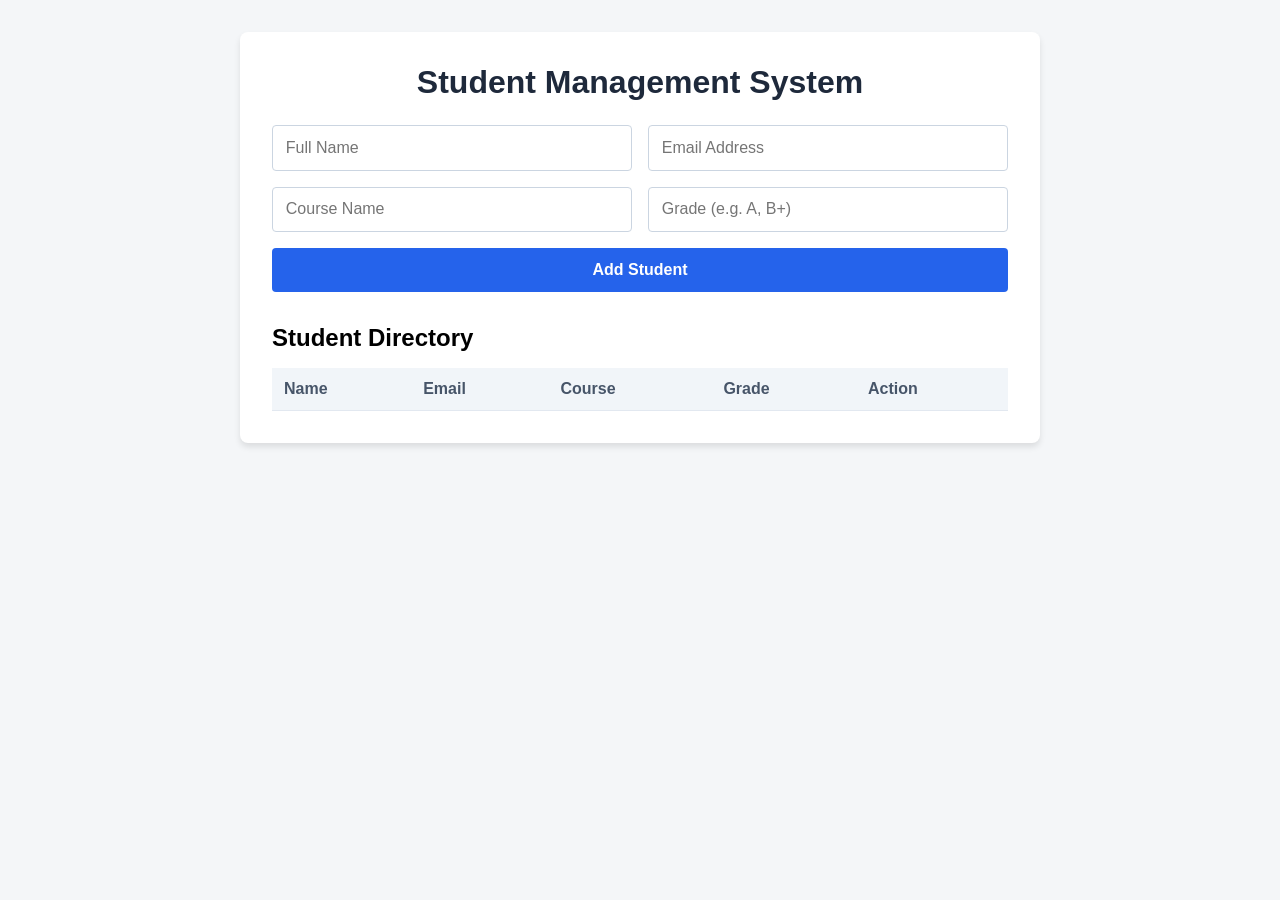
<file: Task-2-Student-Management/frontend/index.html>
<!DOCTYPE html>
<html lang="en">
<head>
  <meta charset="UTF-8">
  <meta name="viewport" content="width=device-width, initial-scale=1.0">
  <title>Student Management System</title>
  <style>
    * { box-sizing: border-box; margin: 0; padding: 0; font-family: Arial, sans-serif; }
    body { padding: 2rem; background: #f4f6f8; }
    .container { max-width: 800px; margin: 0 auto; background: white; padding: 2rem; border-radius: 8px; box-shadow: 0 4px 6px rgba(0,0,0,0.1); }
    h1 { color: #1e293b; margin-bottom: 1.5rem; text-align: center; }
    form { display: grid; grid-template-columns: 1fr 1fr; gap: 1rem; margin-bottom: 2rem; }
    input { padding: 0.8rem; border: 1px solid #cbd5e1; border-radius: 4px; font-size: 1rem; }
    button.btn-add { grid-column: span 2; padding: 0.8rem; background: #2563eb; color: white; border: none; border-radius: 4px; cursor: pointer; font-weight: bold; font-size: 1rem; }
    button.btn-add:hover { background: #1d4ed8; }
    table { width: 100%; border-collapse: collapse; margin-top: 1rem; }
    th, td { padding: 0.75rem; border-bottom: 1px solid #e2e8f0; text-align: left; }
    th { background: #f1f5f9; color: #475569; }
    .btn-delete { background: #ef4444; padding: 0.4rem 0.8rem; border-radius: 4px; color: white; border: none; cursor: pointer; font-weight: bold; }
    .btn-delete:hover { background: #dc2626; }
  </style>
</head>
<body>
  <div class="container">
    <h1>Student Management System</h1>
    <form id="student-form">
      <input type="text" id="name" placeholder="Full Name" required />
      <input type="email" id="email" placeholder="Email Address" required />
      <input type="text" id="course" placeholder="Course Name" required />
      <input type="text" id="grade" placeholder="Grade (e.g. A, B+)" required />
      <button type="submit" class="btn-add">Add Student</button>
    </form>

    <h2>Student Directory</h2>
    <table>
      <thead>
        <tr>
          <th>Name</th>
          <th>Email</th>
          <th>Course</th>
          <th>Grade</th>
          <th>Action</th>
        </tr>
      </thead>
      <tbody id="student-table-body"></tbody>
    </table>
  </div>

  <script>
    const API_URL = "http://localhost:5000/api/students";

    async function fetchStudents() {
      try {
        const res = await fetch(API_URL);
        const students = await res.json();
        const tbody = document.getElementById("student-table-body");
        tbody.innerHTML = "";
        students.forEach((s) => {
          tbody.innerHTML += `
            <tr>
              <td>${s.name}</td>
              <td>${s.email}</td>
              <td>${s.course}</td>
              <td>${s.grade}</td>
              <td><button class="btn-delete" onclick="deleteStudent('${s.id}')">Delete</button></td>
            </tr>
          `;
        });
      } catch (err) {
        console.error("Error connecting to backend server:", err);
      }
    }

    document.getElementById("student-form").addEventListener("submit", async (e) => {
      e.preventDefault();
      const name = document.getElementById("name").value;
      const email = document.getElementById("email").value;
      const course = document.getElementById("course").value;
      const grade = document.getElementById("grade").value;

      await fetch(API_URL, {
        method: "POST",
        headers: { "Content-Type": "application/json" },
        body: JSON.stringify({ name, email, course, grade })
      });

      document.getElementById("student-form").reset();
      fetchStudents();
    });

    async function deleteStudent(id) {
      await fetch(`${API_URL}/${id}`, { method: "DELETE" });
      fetchStudents();
    }

    fetchStudents();
  </script>
</body>
</html>
</file>
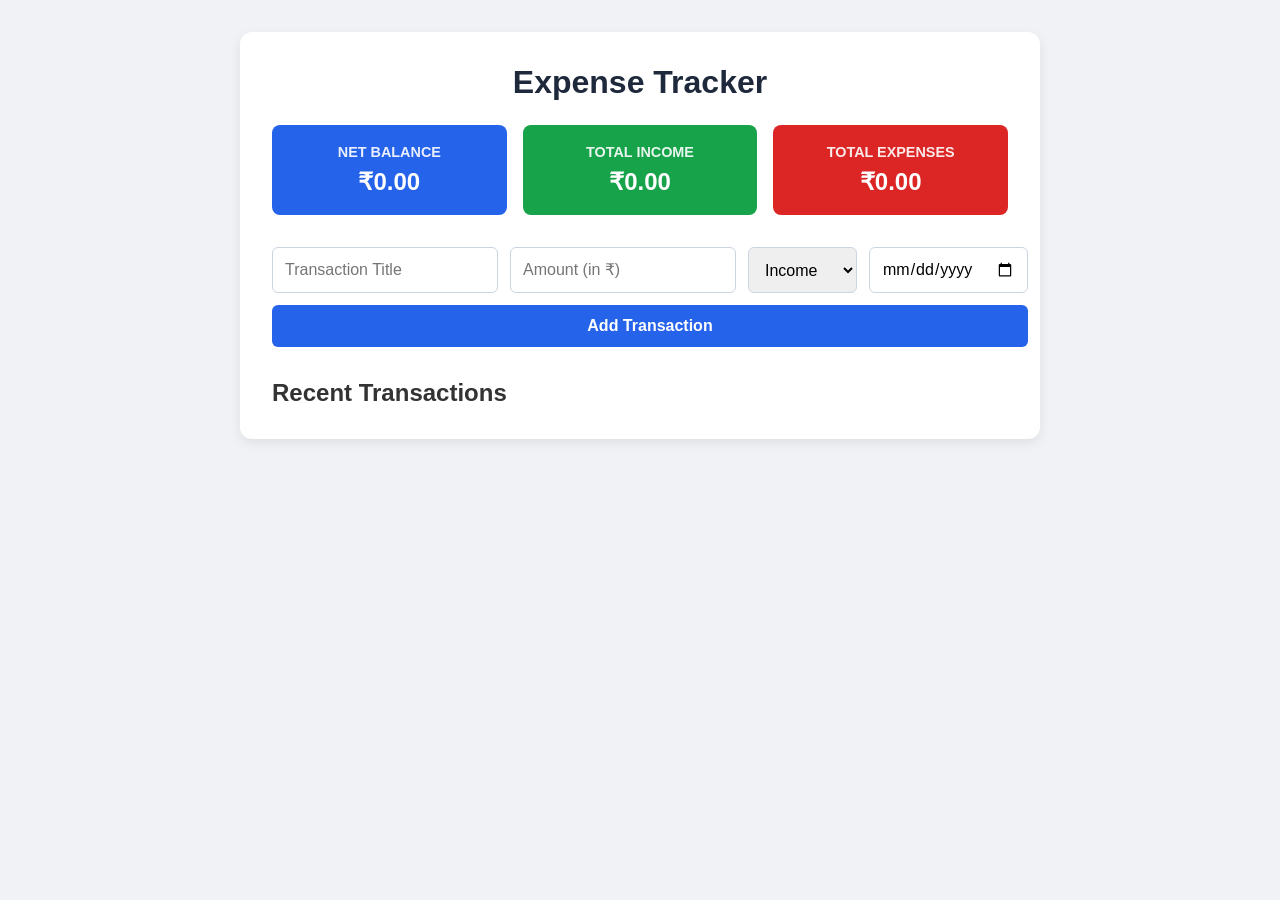
<file: Task-3-Expense-Tracker/frontend/index.html>
<!DOCTYPE html>
<html lang="en">
<head>
  <meta charset="UTF-8">
  <meta name="viewport" content="width=device-width, initial-scale=1.0">
  <title>Expense Tracker Dashboard</title>
  <style>
    * { box-sizing: border-box; margin: 0; padding: 0; font-family: 'Segoe UI', Tahoma, Geneva, Verdana, sans-serif; }
    body { padding: 2rem; background: #f0f2f5; color: #333; }
    .container { max-width: 800px; margin: 0 auto; background: white; padding: 2rem; border-radius: 12px; box-shadow: 0 4px 12px rgba(0,0,0,0.08); }
    h1 { text-align: center; margin-bottom: 1.5rem; color: #1e293b; }
    .summary-cards { display: grid; grid-template-columns: repeat(3, 1fr); gap: 1rem; margin-bottom: 2rem; }
    .card { padding: 1.2rem; border-radius: 8px; text-align: center; color: white; }
    .card.balance { background: #2563eb; }
    .card.income { background: #16a34a; }
    .card.expense { background: #dc2626; }
    .card h3 { font-size: 0.9rem; margin-bottom: 0.5rem; text-transform: uppercase; opacity: 0.9; }
    .card p { font-size: 1.5rem; font-weight: bold; }
    form { display: grid; grid-template-columns: 2fr 1fr 1fr 1fr; gap: 0.75rem; margin-bottom: 2rem; }
    input, select, button { padding: 0.75rem; border: 1px solid #cbd5e1; border-radius: 6px; font-size: 1rem; }
    button { background: #2563eb; color: white; font-weight: bold; border: none; cursor: pointer; }
    button:hover { background: #1d4ed8; }
    .transaction-list { list-style: none; }
    .transaction-item { display: flex; justify-content: space-between; align-items: center; padding: 0.8rem 1rem; border-left: 5px solid #ccc; margin-bottom: 0.5rem; background: #f8fafc; border-radius: 4px; }
    .transaction-item.income { border-left-color: #16a34a; }
    .transaction-item.expense { border-left-color: #dc2626; }
    .btn-delete { background: #ef4444; border: none; color: white; padding: 0.3rem 0.6rem; border-radius: 4px; cursor: pointer; font-size: 0.8rem; }
  </style>
</head>
<body>
  <div class="container">
    <h1>Expense Tracker</h1>
    
    <div class="summary-cards">
      <div class="card balance">
        <h3>Net Balance</h3>
        <p id="net-balance">₹0.00</p>
      </div>
      <div class="card income">
        <h3>Total Income</h3>
        <p id="total-income">₹0.00</p>
      </div>
      <div class="card expense">
        <h3>Total Expenses</h3>
        <p id="total-expense">₹0.00</p>
      </div>
    </div>

    <form id="tracker-form">
      <input type="text" id="title" placeholder="Transaction Title" required />
      <input type="number" id="amount" placeholder="Amount (in ₹)" step="0.01" required />
      <select id="type">
        <option value="income">Income</option>
        <option value="expense">Expense</option>
      </select>
      <input type="date" id="date" required />
      <button type="submit" style="grid-column: span 4;">Add Transaction</button>
    </form>

    <h2>Recent Transactions</h2>
    <ul id="transaction-list" class="transaction-list"></ul>
  </div>

  <script>
    const API_URL = "http://localhost:5001/api/transactions";

    async function fetchTransactions() {
      try {
        const res = await fetch(API_URL);
        const data = await res.json();
        
        document.getElementById("net-balance").textContent = `₹${data.summary.balance.toFixed(2)}`;
        document.getElementById("total-income").textContent = `₹${data.summary.totalIncome.toFixed(2)}`;
        document.getElementById("total-expense").textContent = `₹${data.summary.totalExpense.toFixed(2)}`;

        const list = document.getElementById("transaction-list");
        list.innerHTML = "";
        data.transactions.forEach(t => {
          const item = document.createElement("li");
          item.className = `transaction-item ${t.type}`;
          item.innerHTML = `
            <div>
              <strong>${t.title}</strong>
              <div style="font-size:0.8rem; color:#64748b;">${t.date}</div>
            </div>
            <div>
              <span style="font-weight:bold; margin-right:1rem; color:${t.type==='income'?'#16a34a':'#dc2626'}">
                ${t.type==='income'?'+':'-'}₹${t.amount.toFixed(2)}
              </span>
              <button class="btn-delete" onclick="deleteTransaction('${t.id}')">Delete</button>
            </div>
          `;
          list.appendChild(item);
        });
      } catch (err) {
        console.error("Server connection failed", err);
      }
    }

    document.getElementById("tracker-form").addEventListener("submit", async (e) => {
      e.preventDefault();
      const title = document.getElementById("title").value;
      const amount = document.getElementById("amount").value;
      const type = document.getElementById("type").value;
      const date = document.getElementById("date").value;

      await fetch(API_URL, {
        method: "POST",
        headers: { "Content-Type": "application/json" },
        body: JSON.stringify({ title, amount, type, date })
      });

      document.getElementById("tracker-form").reset();
      fetchTransactions();
    });

    async function deleteTransaction(id) {
      await fetch(`${API_URL}/${id}`, { method: "DELETE" });
      fetchTransactions();
    }

    fetchTransactions();
  </script>
</body>
</html>
</file>
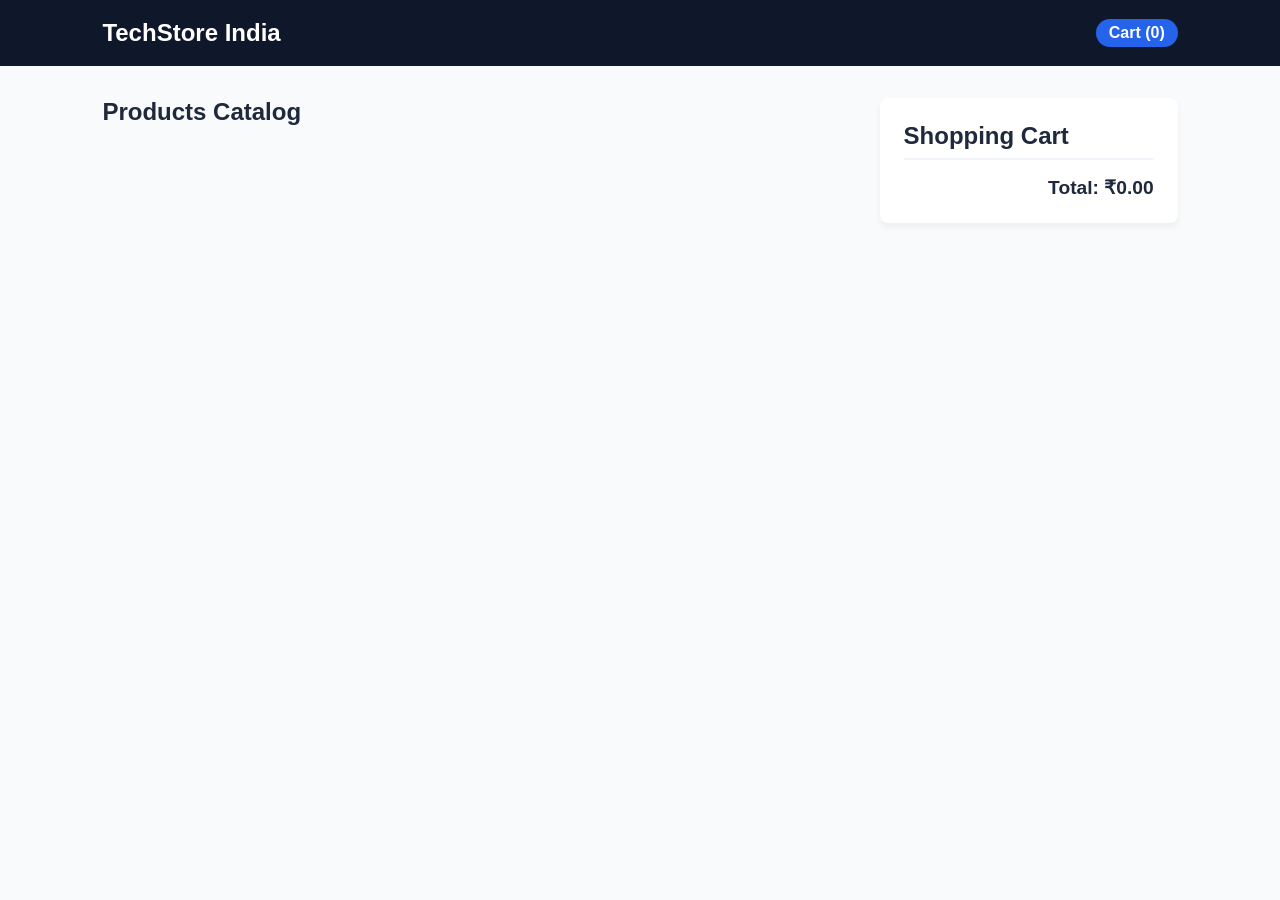
<file: Task-4-E-Commerce/frontend/index.html>
<!DOCTYPE html>
<html lang="en">
<head>
  <meta charset="UTF-8">
  <meta name="viewport" content="width=device-width, initial-scale=1.0">
  <title>TechStore - E-Commerce App</title>
  <style>
    * { box-sizing: border-box; margin: 0; padding: 0; font-family: 'Inter', sans-serif; }
    body { background: #f8fafc; color: #1e293b; }
    header { background: #0f172a; color: white; padding: 1.2rem 8%; display: flex; justify-content: space-between; align-items: center; }
    header h1 { font-size: 1.5rem; }
    .cart-count { background: #2563eb; padding: 0.3rem 0.8rem; border-radius: 20px; font-weight: bold; }
    .container { display: grid; grid-template-columns: 2.5fr 1fr; gap: 2rem; padding: 2rem 8%; }
    .product-grid { display: grid; grid-template-columns: repeat(auto-fit, minmax(220px, 1fr)); gap: 1.5rem; }
    .product-card { background: white; border-radius: 8px; overflow: hidden; box-shadow: 0 4px 6px rgba(0,0,0,0.05); padding: 1rem; text-align: center; display: flex; flex-direction: column; justify-content: space-between; }
    .product-card img { width: 100%; height: 160px; object-fit: cover; border-radius: 6px; margin-bottom: 0.8rem; }
    .product-card h3 { font-size: 1.1rem; margin-bottom: 0.5rem; }
    .price { font-size: 1.2rem; font-weight: bold; color: #16a34a; margin-bottom: 1rem; }
    .btn-add { background: #2563eb; color: white; border: none; padding: 0.6rem; border-radius: 6px; cursor: pointer; font-weight: bold; width: 100%; }
    .btn-add:hover { background: #1d4ed8; }
    .cart-panel { background: white; padding: 1.5rem; border-radius: 8px; box-shadow: 0 4px 6px rgba(0,0,0,0.05); height: fit-content; }
    .cart-panel h2 { margin-bottom: 1rem; border-bottom: 2px solid #f1f5f9; padding-bottom: 0.5rem; }
    .cart-item { display: flex; justify-content: space-between; align-items: center; margin-bottom: 0.8rem; padding-bottom: 0.8rem; border-bottom: 1px solid #e2e8f0; }
    .btn-remove { background: #ef4444; color: white; border: none; padding: 0.2rem 0.5rem; border-radius: 4px; cursor: pointer; font-size: 0.8rem; }
    .total-section { font-size: 1.2rem; font-weight: bold; margin-top: 1rem; text-align: right; }
  </style>
</head>
<body>
  <header>
    <h1>TechStore India</h1>
    <div class="cart-count" id="cart-count">Cart (0)</div>
  </header>

  <div class="container">
    <div>
      <h2 style="margin-bottom: 1rem;">Products Catalog</h2>
      <div id="product-grid" class="product-grid"></div>
    </div>

    <div class="cart-panel">
      <h2>Shopping Cart</h2>
      <div id="cart-items"></div>
      <div class="total-section">
        Total: <span id="cart-total">₹0.00</span>
      </div>
    </div>
  </div>

  <script>
    const API_BASE = "http://localhost:5002/api";

    async function loadProducts() {
      const res = await fetch(`${API_BASE}/products`);
      const products = await res.json();
      const grid = document.getElementById("product-grid");
      grid.innerHTML = "";
      products.forEach(p => {
        grid.innerHTML += `
          <div class="product-card">
            <img src="${p.image}" alt="${p.name}">
            <h3>${p.name}</h3>
            <div class="price">₹${p.price.toLocaleString("en-IN")}</div>
            <button class="btn-add" onclick="addToCart('${p.id}')">Add to Cart</button>
          </div>
        `;
      });
    }

    async function loadCart() {
      const res = await fetch(`${API_BASE}/cart`);
      const { cart, total } = await res.json();
      const cartDiv = document.getElementById("cart-items");
      const countDiv = document.getElementById("cart-count");
      const totalSpan = document.getElementById("cart-total");

      const totalItems = cart.reduce((sum, i) => sum + i.quantity, 0);
      countDiv.textContent = `Cart (${totalItems})`;
      totalSpan.textContent = `₹${total.toLocaleString("en-IN")}`;

      cartDiv.innerHTML = "";
      if (cart.length === 0) {
        cartDiv.innerHTML = "<p style='color:#64748b;'>Your cart is empty.</p>";
        return;
      }

      cart.forEach(item => {
        cartDiv.innerHTML += `
          <div class="cart-item">
            <div>
              <strong>${item.name}</strong>
              <div style="font-size:0.85rem; color:#64748b;">Qty: ${item.quantity} × ₹${item.price}</div>
            </div>
            <button class="btn-remove" onclick="removeFromCart('${item.id}')">Remove</button>
          </div>
        `;
      });
    }

    async function addToCart(productId) {
      await fetch(`${API_BASE}/cart`, {
        method: "POST",
        headers: { "Content-Type": "application/json" },
        body: JSON.stringify({ productId })
      });
      loadCart();
    }

    async function removeFromCart(id) {
      await fetch(`${API_BASE}/cart/${id}`, { method: "DELETE" });
      loadCart();
    }

    loadProducts();
    loadCart();
  </script>
</body>
</html>
</file>
